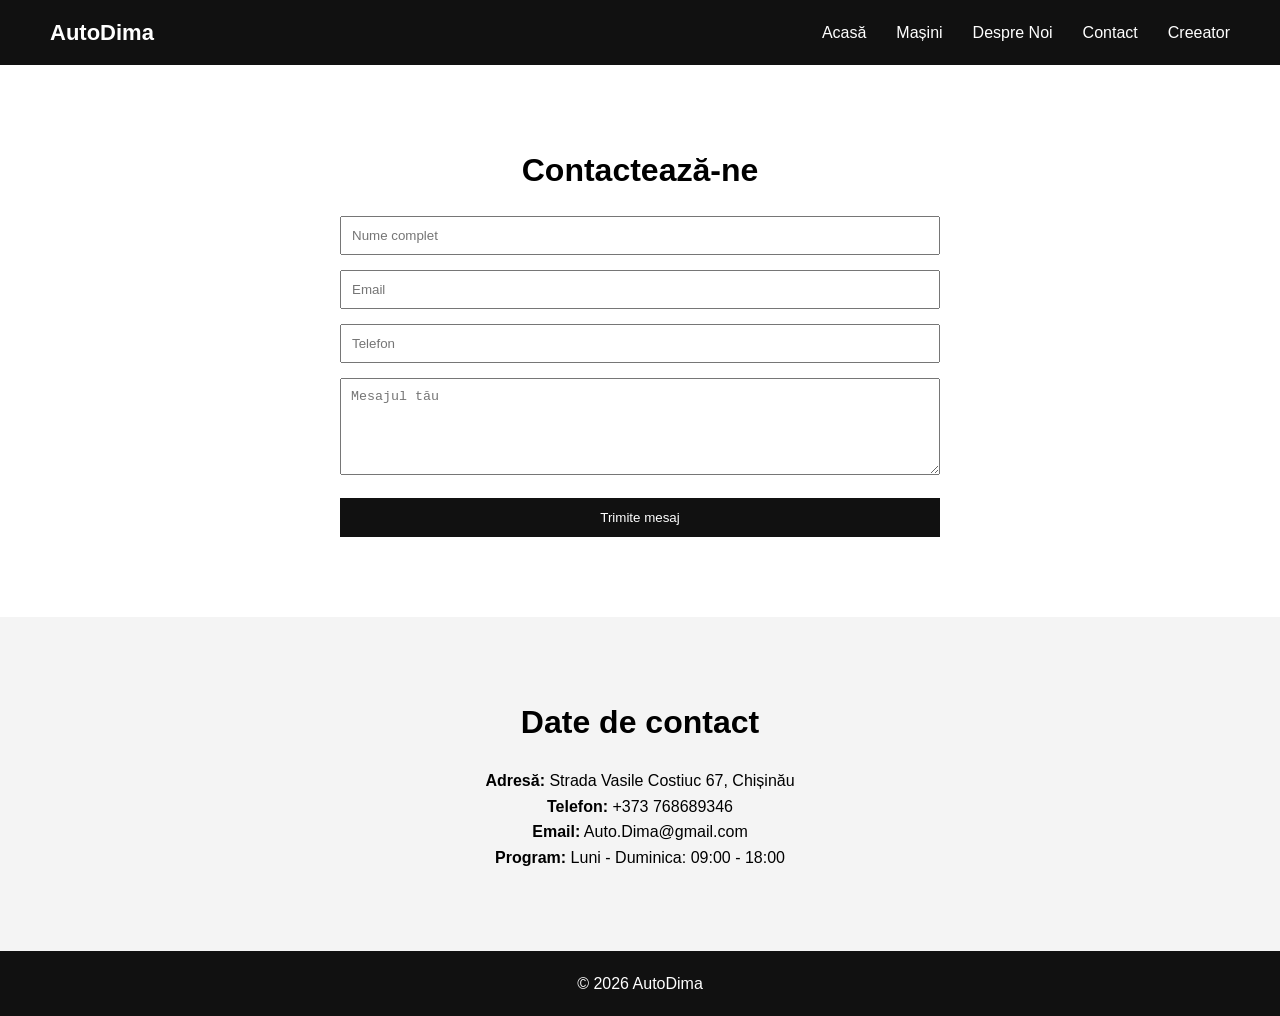
<file: contact.html>
<!DOCTYPE html>
<html lang="ro">
<head>
<meta charset="UTF-8">                                  
<title>Contact - AutoDima</title>
<link rel="stylesheet" href="style.css">
</head>
<body>

<header>
<div class="logo">AutoDima</div>
<nav>
<ul>
<li><a href="index.html">Acasă</a></li>
<li><a href="masini.html">Mașini</a></li>
<li><a href="despre.html">Despre Noi</a></li>
<li><a href="contact.html">Contact</a></li>
<li><a href="creeator.html">Creeator</a></li>
</ul>
</nav>
</header>

<section class="section">
<h2>Contactează-ne</h2>

<div class="contact-form">

<form>
<input type="text" placeholder="Nume complet" required>
<input type="email" placeholder="Email" required>
<input type="tel" placeholder="Telefon">
<textarea rows="5" placeholder="Mesajul tău"></textarea>

<button class="filter-btn" type="submit">Trimite mesaj</button>
</form>

</div>

</section>

<section class="section" style="background:#f4f4f4;">
<h2>Date de contact</h2>
<p><strong>Adresă:</strong> Strada Vasile Costiuc 67, Chișinău</p>
<p><strong>Telefon:</strong> +373 768689346</p>
<p><strong>Email:</strong> Auto.Dima@gmail.com</p>
<p><strong>Program:</strong> Luni - Duminica: 09:00 - 18:00</p>
</section>

<footer>
<p>© 2026 AutoDima</p>
</footer>

</body>
</html>
</file>
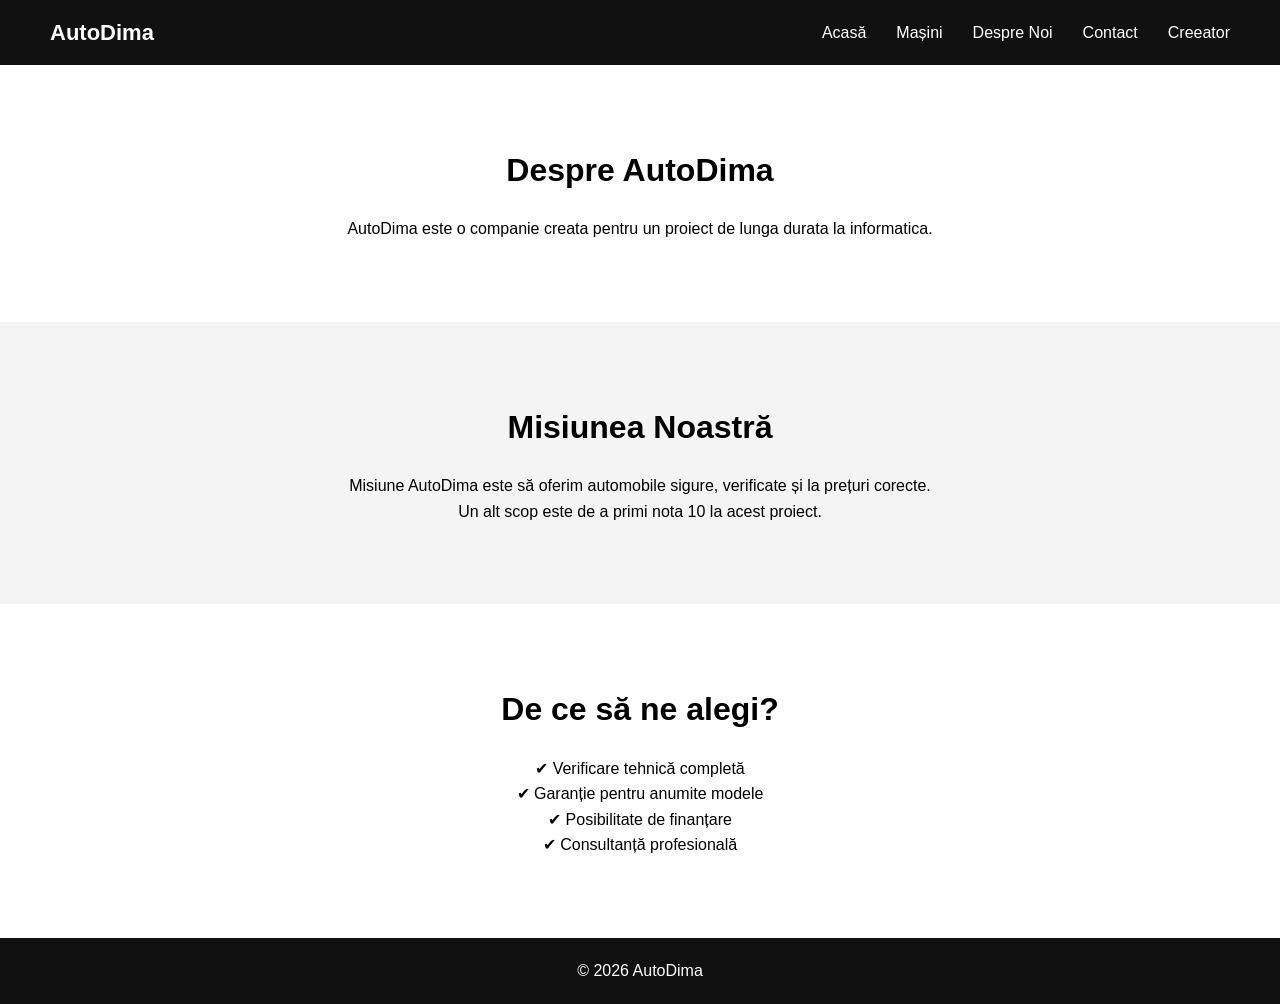
<file: despre.html>
<!DOCTYPE html>
<html lang="ro">        
<head>
<meta charset="UTF-8">
<title>Despre Noi - AutoDima</title>
<link rel="stylesheet" href="style.css">
</head>
<body>

<header>
<div class="logo">AutoDima</div>
<nav>
<ul>
<li><a href="index.html">Acasă</a></li>
<li><a href="masini.html">Mașini</a></li>
<li><a href="despre.html">Despre Noi</a></li>
<li><a href="contact.html">Contact</a></li>
<li><a href="creeator.html">Creeator</a></li>
</ul>
</nav>
</header>

<section class="section">
<h2>Despre AutoDima</h2>
<p>
AutoDima este o companie creata pentru un proiect de lunga durata la informatica.
</p>
</section>

<section class="section" style="background:#f4f4f4;">
<h2>Misiunea Noastră</h2>
<p>
Misiune AutoDima este să oferim automobile sigure, verificate și la prețuri corecte.
</p>
<p>Un alt scop este de a primi nota 10 la acest proiect.</p>
</section>

<section class="section">
<h2>De ce să ne alegi?</h2>
<p>✔ Verificare tehnică completă</p>
<p>✔ Garanție pentru anumite modele</p>
<p>✔ Posibilitate de finanțare</p>
<p>✔ Consultanță profesională</p>
</section>

<footer>
<p>© 2026 AutoDima</p>
</footer>

</body>
</html>
</file>
<file: style.css>
/* RESET GENERAL */


* {                                     
    margin: 0;
    padding: 0;
    box-sizing: border-box;
}

body {
    font-family: Arial, sans-serif;
    background-color: #f4f4f4;
    line-height: 1.6;
}


/* HEADER */


header {
    background: #111;
    color: white;
    display: flex;
    justify-content: space-between;
    align-items: center;
    padding: 15px 50px;
}

.logo {
    font-size: 22px;
    font-weight: bold;
}

nav ul {
    list-style: none;
    display: flex;
}

nav ul li {
    margin-left: 30px;
}

nav ul li a {
    text-decoration: none;
    color: white;
    transition: 0.3s;
}

nav ul li a:hover {
    color: #d4af37;
}


/* HERO */


.hero {
    height: 90vh;
    background: url("images/logo.proiect.png") center/cover no-repeat;
    display: flex;
    justify-content: center;
    align-items: center;
    text-align: center;
    position: relative;
}

/* overlay  */
.hero::before {
    content: "";
    position: absolute;
    top: 0;
    left: 0;
    width: 100%;
    height: 100%;
    background: rgba(0, 0, 0, 0.5);
}

/* conținut peste overlay */
.hero-content {
    position: relative;
    color: white;
}

.hero h1,
.hero p,
.hero .btn {
    position: relative;
    z-index: 2;
}

.hero h1 {
    font-size: 50px;
    margin-bottom: 20px;
}

.hero p {
    font-size: 20px;
    margin-bottom: 30px;
}

.btn {
    background: #d4af37;
    padding: 12px 30px;
    text-decoration: none;
    color: black;
    font-weight: bold;
    border-radius: 5px;
    transition: 0.3s;
}

.btn:hover {
    background: white;
}


/* SECTIUNI GENERALE */


.section {
    padding: 80px 50px;
    text-align: center;
    background: white;
}

.section h2 {
    margin-bottom: 20px;
    font-size: 32px;
}


/* PAGINA MASINI */


.cars-page {
    display: flex;
    padding: 60px 50px;
    gap: 40px;
}

.cars-container {
    flex: 3;
    display: grid;
    grid-template-columns: repeat(auto-fill, minmax(260px, 1fr));
    gap: 30px;
}

.car-card {
    background: white;
    border-radius: 8px;
    overflow: hidden;
    transition: 0.3s;
    box-shadow: 0 5px 15px rgba(0,0,0,0.05);
}

.car-card:hover {
    transform: translateY(-8px);
}

.car-image {
    position: relative;
}

.car-image img {
    width: 100%;
    height: 180px;
    object-fit: cover;
}

.tags {
    position: absolute;
    bottom: 10px;
    left: 10px;
}

.tags span {
    background: rgba(0,0,0,0.7);
    color: white;
    padding: 5px 8px;
    font-size: 12px;
    margin-right: 5px;
    border-radius: 4px;
}

.car-card h3 {
    padding: 15px 15px 5px;
    font-size: 16px;
}

.price {
    padding: 0 15px;
    font-weight: bold;
    color: #d4af37;
    font-size: 18px;
}

.km {
    padding: 5px 15px 15px;
    color: gray;
    font-size: 14px;
}

/* FILTRE */

.filters {
    flex: 1;
    background: white;
    padding: 25px;
    border-radius: 8px;
    height: fit-content;
    box-shadow: 0 5px 15px rgba(0,0,0,0.05);
}

.filter-group {
    margin-bottom: 20px;
    display: flex;
    flex-direction: column;
}

.filter-group input,
.filter-group select {
    padding: 8px;
    margin-top: 5px;
    border: 1px solid #ccc;
    border-radius: 4px;
}

.filter-btn {
    background: #111;
    color: white;
    padding: 12px;
    border: none;
    width: 100%;
    cursor: pointer;
}

.filter-btn:hover {
    background: #d4af37;
    color: black;
}


/* CONTACT */


.contact-form {
    max-width: 600px;
    margin: auto;
}

.contact-form input,
.contact-form textarea {
    width: 100%;
    padding: 10px;
    margin-bottom: 15px;
}

/* FOOTER */


footer {
    background: #111;
    color: white;
    text-align: center;
    padding: 20px;
}


/* RESPONSIVE */


@media (max-width: 900px) {
    .cars-page {
        flex-direction: column;
    }

    header {
        flex-direction: column;
    }

    nav ul {
        margin-top: 10px;
    }
}
</file>
